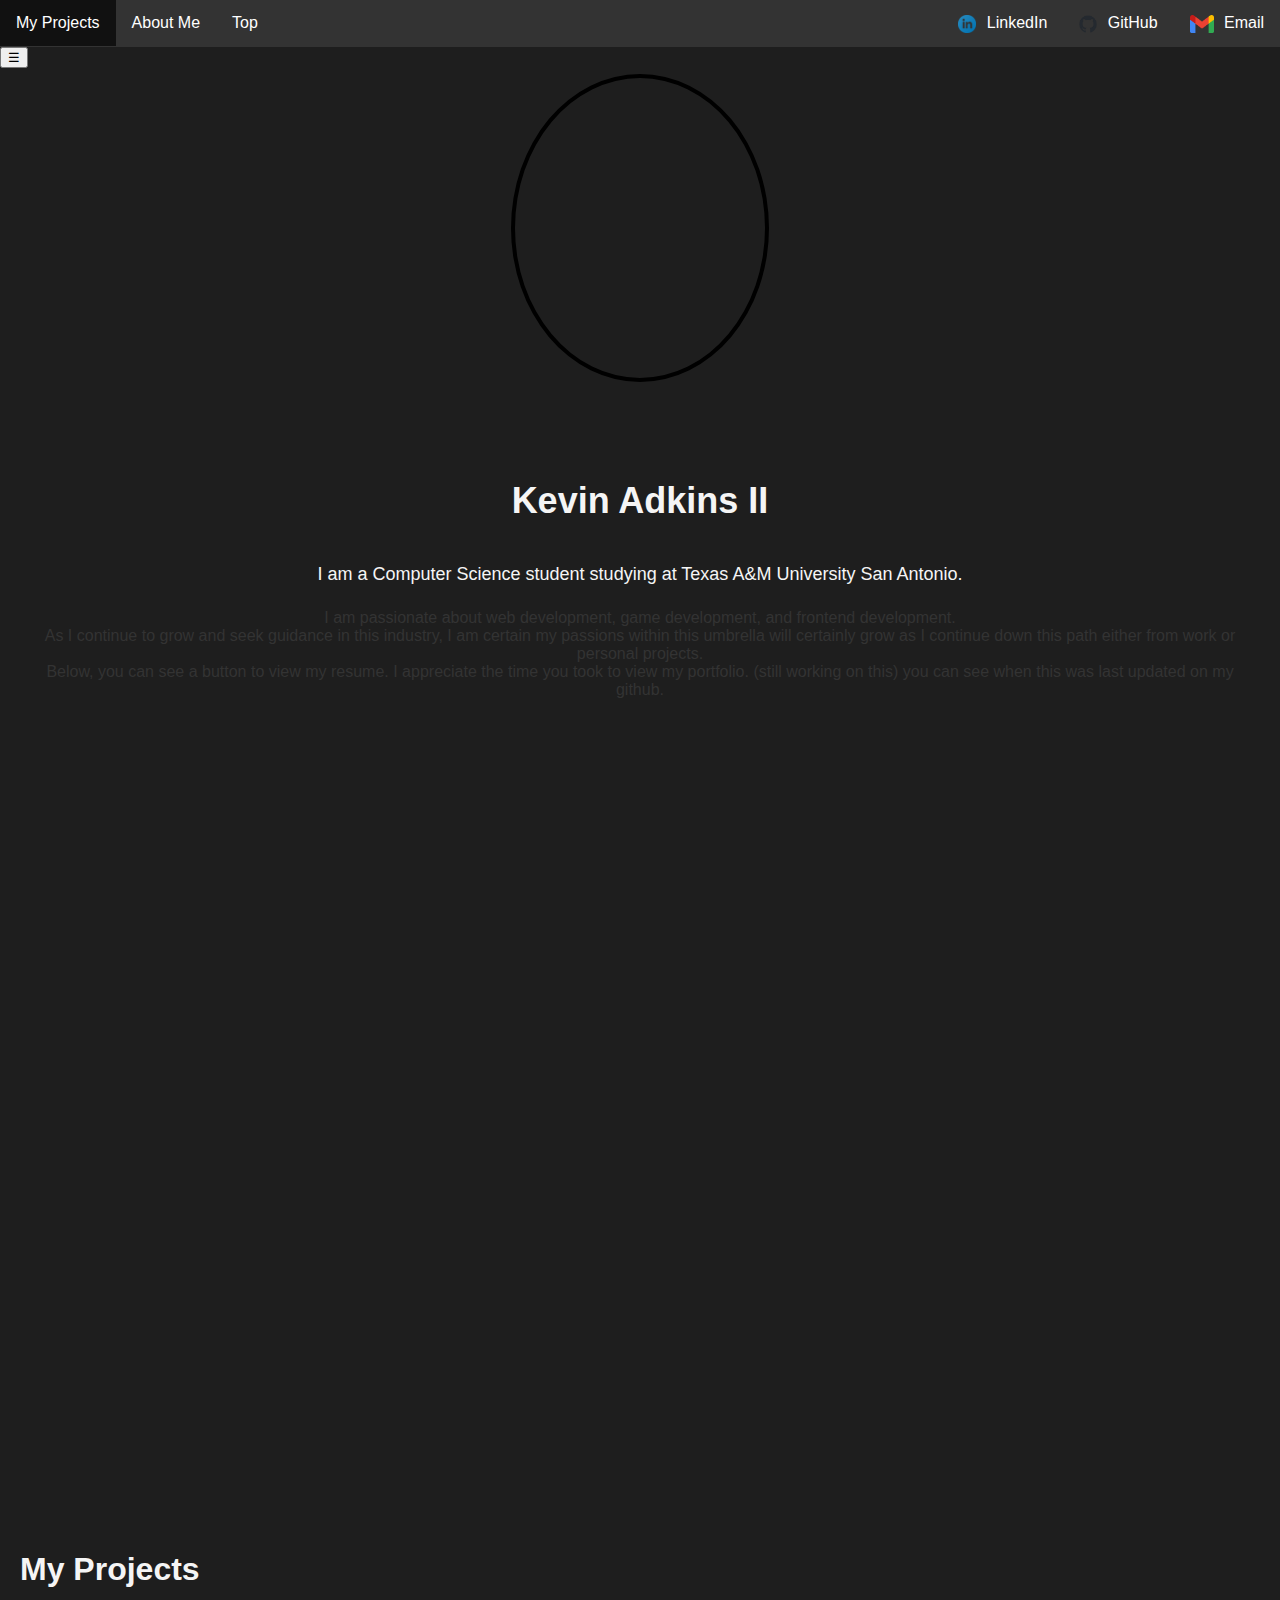
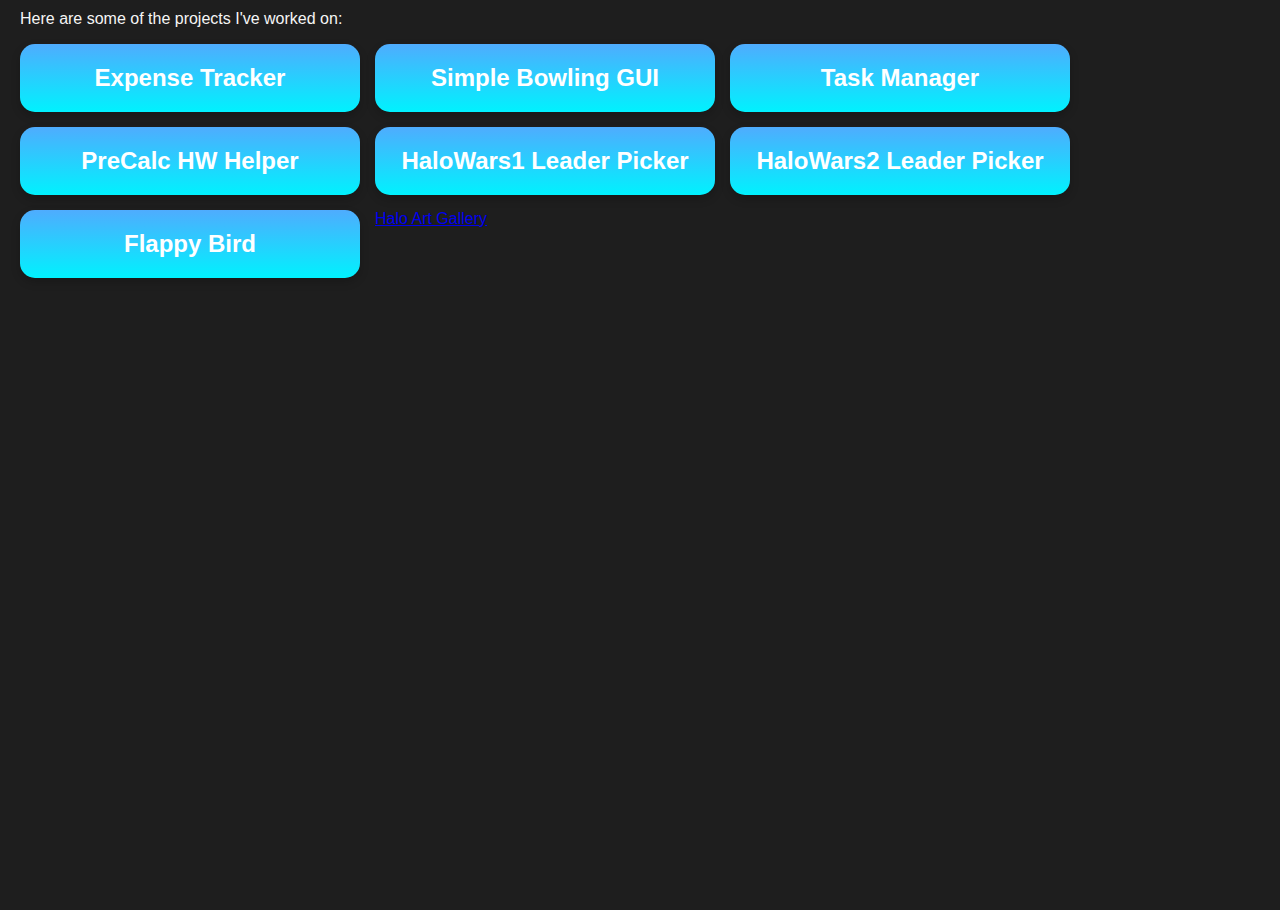
<file: index.html>
<!DOCTYPE html>
<html lang="en">
<head>
  <meta charset="UTF-8" />
  <meta name="viewport" content="width=device-width, initial-scale=1.0" />
  <title>Kevin Adkins II Portfolio</title>
  <link rel="stylesheet" href="style.css" />
</head>

<body class="background">
  <nav class="navbar">
    <div class="navdiv">
      <script>
        window.addEventListener("scroll", function() {
         const nav = document.querySelector(".navbar");
         const scrollY = window.scrollY;
         if (scrollY === 0) {
          nav.style.opacity = "1";
         } else {
          nav.style.opacity = "0.7";
         }
      });
      </script>

      <!-- Page navigation -->
      <ul class="nav-links">
        <li><a href="#projects">My Projects</a></li>
        <li><a href="#about">About Me</a></li>
        <li><a href="#top">Top</a></li>
      <div class="topnav-right" >
  <li class="linkedin"><a href="https://www.linkedin.com/in/kevin-adkins-ii/">
    <img src="images/linkedin.png" alt="LinkedIn" style="height:18px;vertical-align:middle;margin-right:6px;">
    LinkedIn</a></li>

  <li class="github"><a href="https://github.com/KevinAdkins">
    <img src="images/github.png" alt="GitHub" style="height:18px;vertical-align:middle;margin-right:6px;">
    GitHub</a></li>

 <li class="email">
  <a href="mailto:kevin.adkins1903@gmail.com">
    <img src="images/email.png" alt="Email" style="height:18px; vertical-align:middle; margin-right:6px;">
    Email </a></li>
  </div>
  </ul>
  </div>
  <button class="nav-toggle" aria-label="toggle navigation">
  ☰
  </button>
  </nav>

<canvas id="pfp" class="pfp" width="150" height="150"></canvas>
<section id="about" class ="About Me">
  <div class="about-container">
  <h1 class="about-title">Kevin Adkins II</h1>
  <p class="about-description">I am a Computer Science student studying at Texas A&M University San Antonio.
    <div class="about-details">I am passionate about web development, game development, and frontend development.</div>
    <div class="about-details">As I continue to grow and seek guidance in this industry, I am certain my passions within this umbrella will certainly grow as I continue down this path either from work or personal projects.</div>
    <div class="about-details">Below, you can see a button to view my resume. I appreciate the time you took to view my portfolio. (still working on this) you can see when this was last updated on my github.</div>
  </p>
  </div>
</section>

<section id="projects" class ="My Projects">
  <div class="projects-container">
  <h1>My Projects</h1>
  <p>Here are some of the projects I've worked on:</p>
  <div class="project-container">
  <div class="box1"><a href="https://github.com/KevinAdkins/Expense_Tracker">Expense Tracker</a></div>
  <div class="box2"><a href="https://github.com/KevinAdkins/Simple-Bowling-GUI">Simple Bowling GUI</a></div>
  <div class="box3"><a href="https://github.com/KevinAdkins/TaskManager">Task Manager</a></div>
  <div class="box4"><a href="https://github.com/KevinAdkins/PreCalc_HW_Helper">PreCalc HW Helper</a></div>
  <div class="box5"><a href="https://github.com/KevinAdkins/HaloWars1_Leader_Picker">HaloWars1 Leader Picker</a></div>
  <div class="box6"><a href="https://github.com/KevinAdkins/HaloWars2_Leader_Picker">HaloWars2 Leader Picker</a></div>
  <div class="box7"><a href="https://kevinadkins.github.io/Flappy-Bird/">Flappy Bird</a></div>
  <div class="box8"><a href="https://kevinadkins.github.io/Halo_Art_Gallery/">Halo Art Gallery</a></div>
  </div>
  </div>
</section>
</body>
</html>
</file>
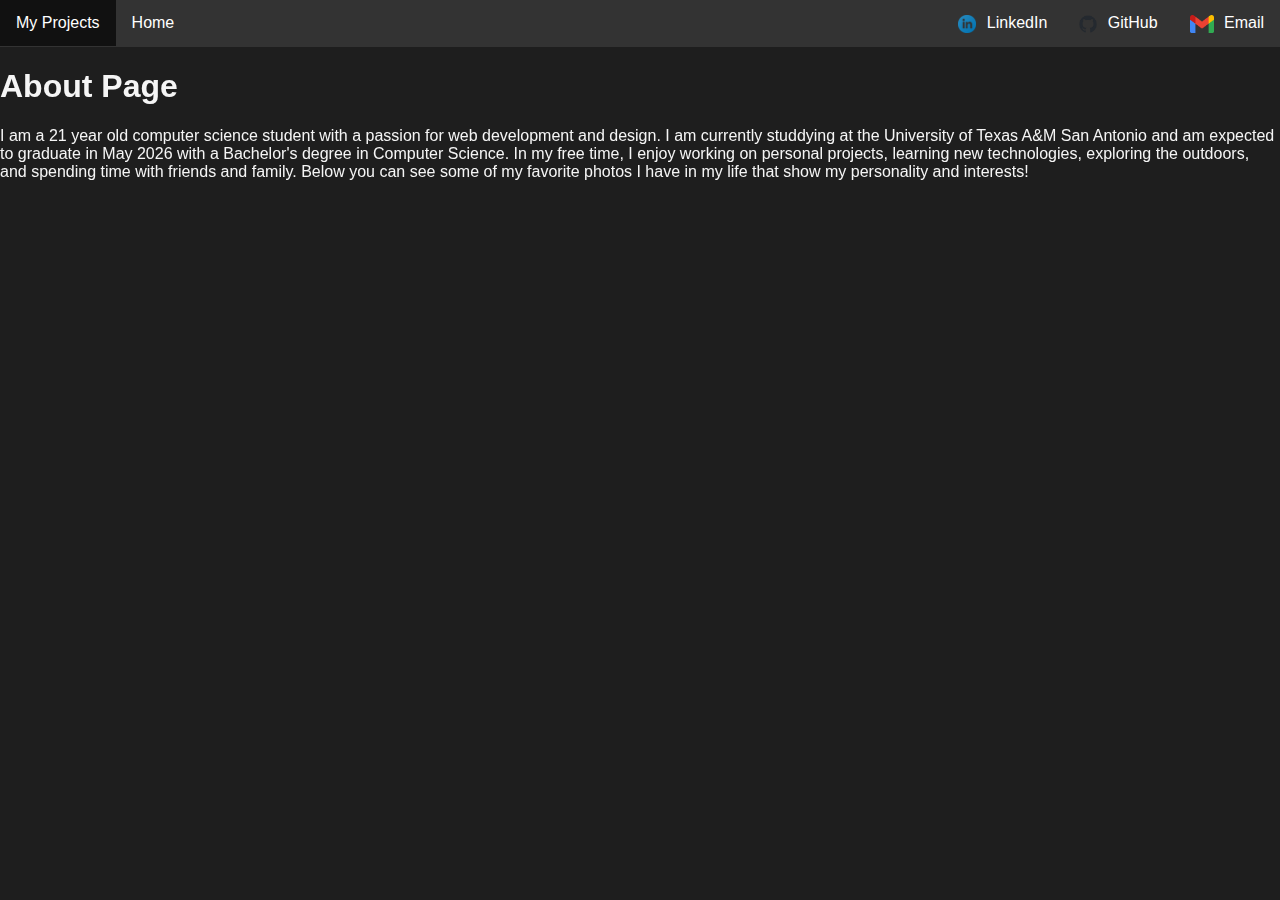
<file: about.html>
<!DOCTYPE html>
<html lang="en">
<head>
  <meta charset="UTF-8" />
  <meta name="viewport" content="width=device-width, initial-scale=1.0" />
  <title>Info - Kevin Adkins II Portfolio</title>
  <link rel="stylesheet" href="style.css" />
</head>

<style>
  p {
  color: #f5f5f5;
  text-decoration: none;
  }
</style>

<body class="background">
  <nav class="navbar">
    <div class="navdiv">
      <!-- Page navigation -->
      <ul class="nav-links">
        <li><a href="project.html">My Projects</a></li>
        <li><a href="index.html">Home</a></li>
      <div class="topnav-right" >
        <li class="linkedin"><a href="https://www.linkedin.com/in/kevin-adkins-ii-4a40a7245/">
    <img src="images/linkedin.png" alt="LinkedIn" style="height:18px;vertical-align:middle;margin-right:6px;">
    LinkedIn</a></li>

  <li class="github"><a href="https://github.com/KevinAdkins">
    <img src="images/github.png" alt="GitHub" style="height:18px;vertical-align:middle;margin-right:6px;">
    GitHub</a></li>

  <li class="email"><a href="mailto:kevin.adkins1903@gmail.com">
    <img src="images/email.png" alt="Email" style="height:18px;vertical-align:middle;margin-right:6px;">
    Email</a></li>
        </div>
      </ul>

  <main>
    <h1>About Page</h1>
    <p>I am a 21 year old computer science student with a passion for web development and design. I am currently 
      studdying at the University of Texas A&M San Antonio and am expected to graduate in May 2026 with a Bachelor's degree in Computer Science.
      In my free time, I enjoy working on personal projects, learning new technologies, exploring the outdoors,
      and spending time with friends and family. Below you can see some of my favorite photos I have in my life
      that show my personality and interests!
    </p>
  </main>
</body>
</html>
</file>
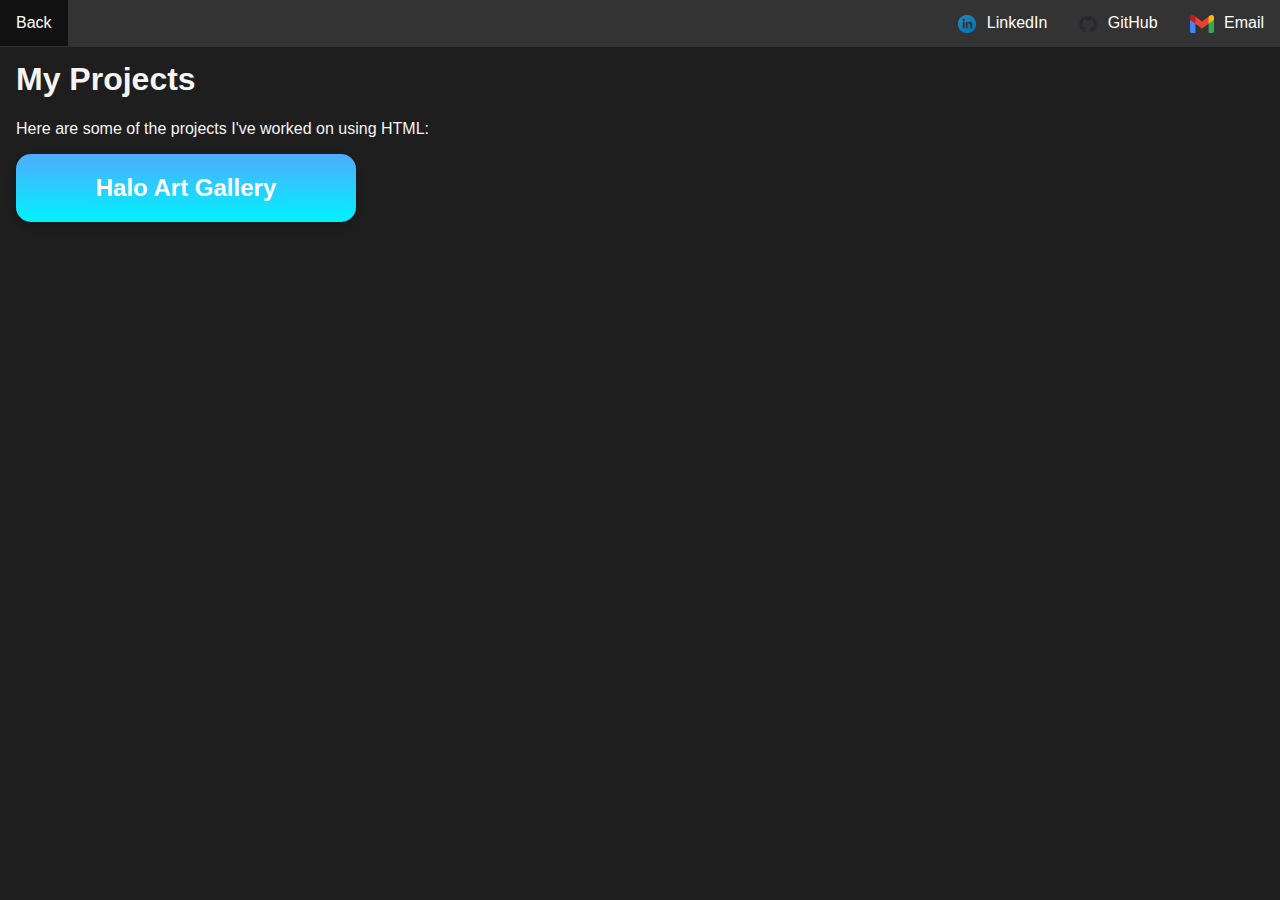
<file: HTML.html>
<!DOCTYPE html>
<html lang="en">
<head>
    <meta charset="UTF-8">
    <meta name="viewport" content="width=device-width, initial-scale=1.0">
    <title>HTML Projects</title>
    <link rel="stylesheet" href="htmlstyle.css">
</head>

<body class="background">
  <nav class="navbar">
    <div class="navdiv">
      <script>
        window.addEventListener("scroll", function() {
         const nav = document.querySelector(".navbar");
         const scrollY = window.scrollY;
         if (scrollY === 0) {
          nav.style.opacity = "1";
         } else {
          nav.style.opacity = "0.7";
         }
      });
      </script>

      <ul class="nav-links">
        <li><a href="index.html">Back</a></li>
      <div class="topnav-right" >
  <li class="linkedin"><a href="https://www.linkedin.com/in/kevin-adkins-ii/">
    <img src="images/linkedin.png" alt="LinkedIn" style="height:18px;vertical-align:middle;margin-right:6px;">
    LinkedIn</a></li>

  <li class="github"><a href="https://github.com/KevinAdkins">
    <img src="images/github.png" alt="GitHub" style="height:18px;vertical-align:middle;margin-right:6px;">
    GitHub</a></li>

 <li class="email">
  <a href="mailto:kevin.adkins1903@gmail.com">
    <img src="images/email.png" alt="Email" style="height:18px; vertical-align:middle; margin-right:6px;">
    Email </a></li>
  </div>
  </ul>
  </div>
<button class="nav-toggle" aria-label="toggle navigation">☰</button>
  </nav>

<section id="projects" class ="My Projects">
  <div class="projects-container">
  <h1>My Projects</h1>
  <p>Here are some of the projects I've worked on using HTML:</p>
  <div class="project-container">
  <div class="box1"><a href="https://kevinadkins.github.io/Halo_Art_Gallery/">Halo Art Gallery</a></div>

  <script>
  document.addEventListener('DOMContentLoaded', () => {
    const toggle = document.querySelector('.nav-toggle');
    const links  = document.querySelector('.nav-links');

    if (toggle && links) {
      toggle.addEventListener('click', () => {
        links.classList.toggle('active');
      });
    }
  });
</script>
</section>
</html>
</file>
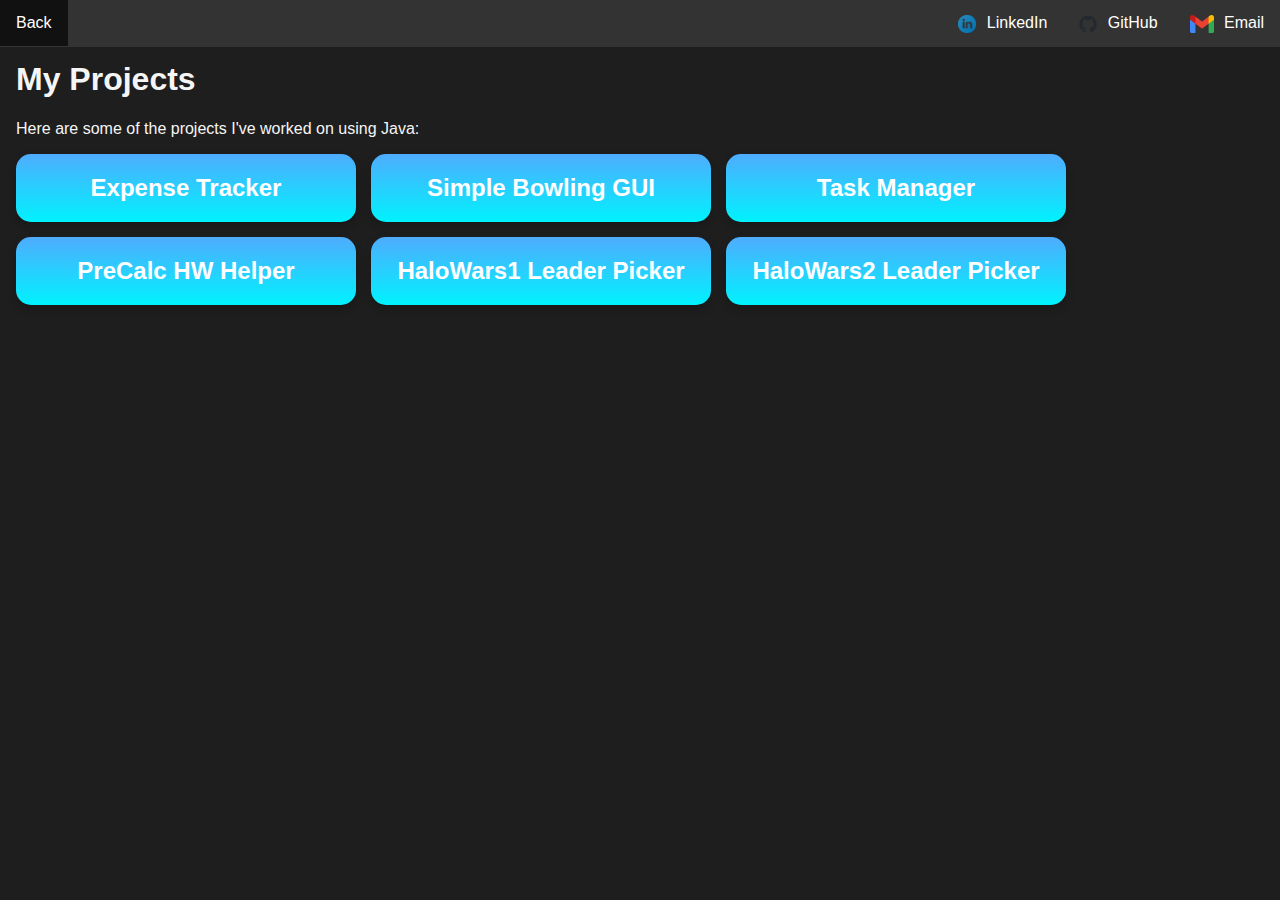
<file: JAVA.html>
<!DOCTYPE html>
<html lang="en">
<head>
    <meta charset="UTF-8">
    <meta name="viewport" content="width=device-width, initial-scale=1.0">
    <title>Java Projects</title>
    <link rel="stylesheet" href="folders.css">
</head>

<body class="background">
  <nav class="navbar">
    <div class="navdiv">
      <script>
        window.addEventListener("scroll", function() {
         const nav = document.querySelector(".navbar");
         const scrollY = window.scrollY;
         if (scrollY === 0) {
          nav.style.opacity = "1";
         } else {
          nav.style.opacity = "0.7";
         }
      });
      </script>

      <ul class="nav-links">
        <li><a href="index.html">Back</a></li>
      <div class="topnav-right" >
  <li class="linkedin"><a href="https://www.linkedin.com/in/kevin-adkins-ii/">
    <img src="images/linkedin.png" alt="LinkedIn" style="height:18px;vertical-align:middle;margin-right:6px;">
    LinkedIn</a></li>

  <li class="github"><a href="https://github.com/KevinAdkins">
    <img src="images/github.png" alt="GitHub" style="height:18px;vertical-align:middle;margin-right:6px;">
    GitHub</a></li>

 <li class="email">
  <a href="mailto:kevin.adkins1903@gmail.com">
    <img src="images/email.png" alt="Email" style="height:18px; vertical-align:middle; margin-right:6px;">
    Email </a></li>
  </div>
  </ul>
  </div>
<button class="nav-toggle" aria-label="toggle navigation">☰</button>
  </nav>

<section id="projects" class ="My Projects">
  <div class="projects-container">
  <h1>My Projects</h1>
  <p>Here are some of the projects I've worked on using Java:</p>
  <div class="project-container">
  <div class="box1"><a href="https://github.com/KevinAdkins/Expense_Tracker">Expense Tracker</a></div>
  <div class="box2"><a href="https://github.com/KevinAdkins/Simple-Bowling-GUI">Simple Bowling GUI</a></div>
  <div class="box3"><a href="https://github.com/KevinAdkins/TaskManager">Task Manager</a></div>
  <div class="box4"><a href="https://github.com/KevinAdkins/PreCalc_HW_Helper">PreCalc HW Helper</a></div>
  <div class="box5"><a href="https://github.com/KevinAdkins/HaloWars1_Leader_Picker">HaloWars1 Leader Picker</a></div>
  <div class="box6"><a href="https://github.com/KevinAdkins/HaloWars2_Leader_Picker">HaloWars2 Leader Picker</a></div>

  <script>
  document.addEventListener('DOMContentLoaded', () => {
    const toggle = document.querySelector('.nav-toggle');
    const links  = document.querySelector('.nav-links');

    if (toggle && links) {
      toggle.addEventListener('click', () => {
        links.classList.toggle('active');
      });
    }
  });
</script>
</section>

</html>
</file>
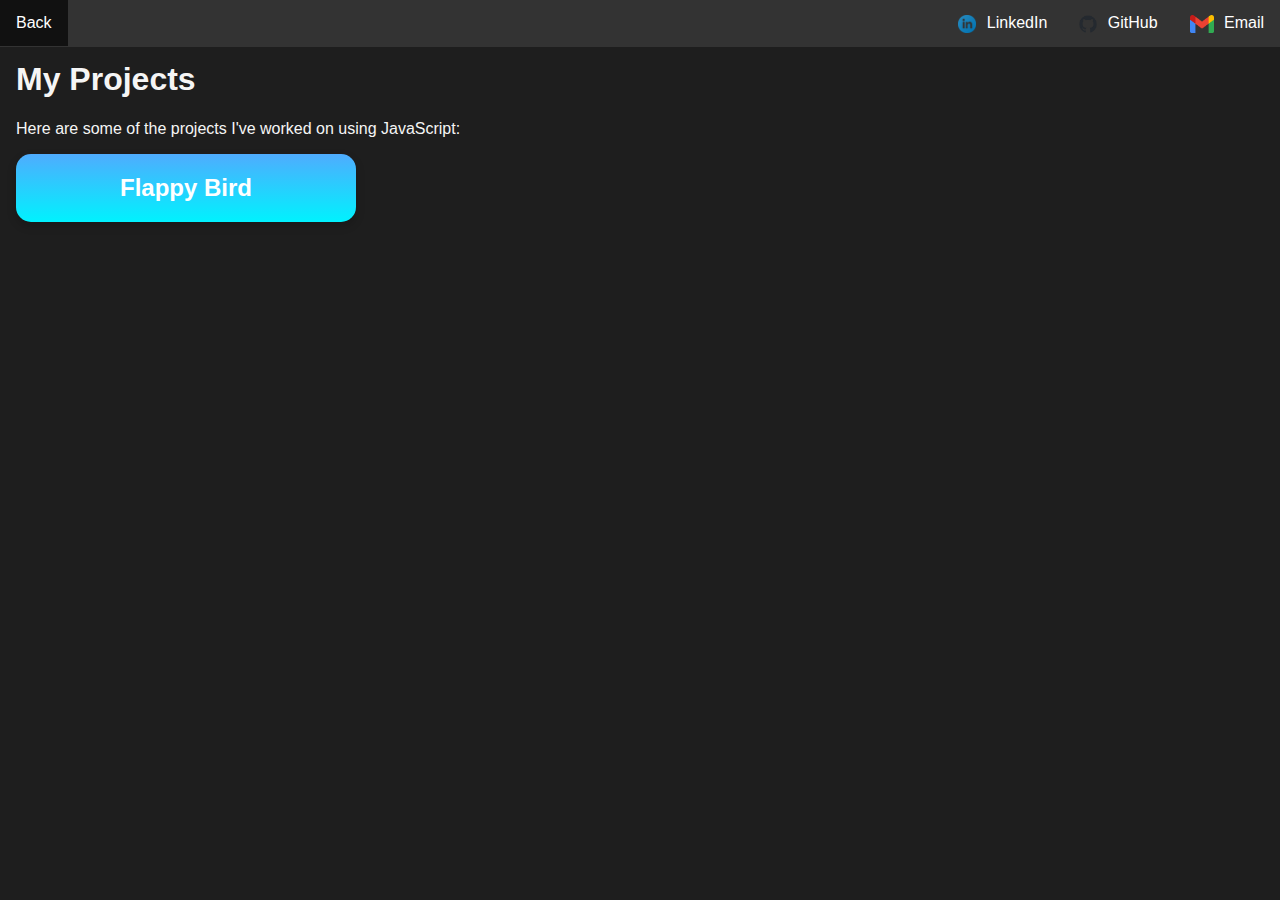
<file: JS.html>
<!DOCTYPE html>
<html lang="en">
<head>
    <meta charset="UTF-8">
    <meta name="viewport" content="width=device-width, initial-scale=1.0">
    <title>JS Projects</title>
    <link rel="stylesheet" href="jsstyle.css">
</head>

<body class="background">
  <nav class="navbar">
    <div class="navdiv">
      <script>
        window.addEventListener("scroll", function() {
         const nav = document.querySelector(".navbar");
         const scrollY = window.scrollY;
         if (scrollY === 0) {
          nav.style.opacity = "1";
         } else {
          nav.style.opacity = "0.7";
         }
      });
      </script>

      <ul class="nav-links">
        <li><a href="index.html">Back</a></li>
      <div class="topnav-right" >
  <li class="linkedin"><a href="https://www.linkedin.com/in/kevin-adkins-ii/">
    <img src="images/linkedin.png" alt="LinkedIn" style="height:18px;vertical-align:middle;margin-right:6px;">
    LinkedIn</a></li>

  <li class="github"><a href="https://github.com/KevinAdkins">
    <img src="images/github.png" alt="GitHub" style="height:18px;vertical-align:middle;margin-right:6px;">
    GitHub</a></li>

 <li class="email">
  <a href="mailto:kevin.adkins1903@gmail.com">
    <img src="images/email.png" alt="Email" style="height:18px; vertical-align:middle; margin-right:6px;">
    Email </a></li>
  </div>
  </ul>
  </div>
<button class="nav-toggle" aria-label="toggle navigation">☰</button>
  </nav>

<section id="projects" class ="My Projects">
  <div class="projects-container">
  <h1>My Projects</h1>
  <p>Here are some of the projects I've worked on using JavaScript:</p>
  <div class="project-container">
  <div class="box1"><a href="https://kevinadkins.github.io/Flappy-Bird/">Flappy Bird</a></div>

  <script>
  document.addEventListener('DOMContentLoaded', () => {
    const toggle = document.querySelector('.nav-toggle');
    const links  = document.querySelector('.nav-links');

    if (toggle && links) {
      toggle.addEventListener('click', () => {
        links.classList.toggle('active');
      });
    }
  });
</script>
</section>
</html>
</file>
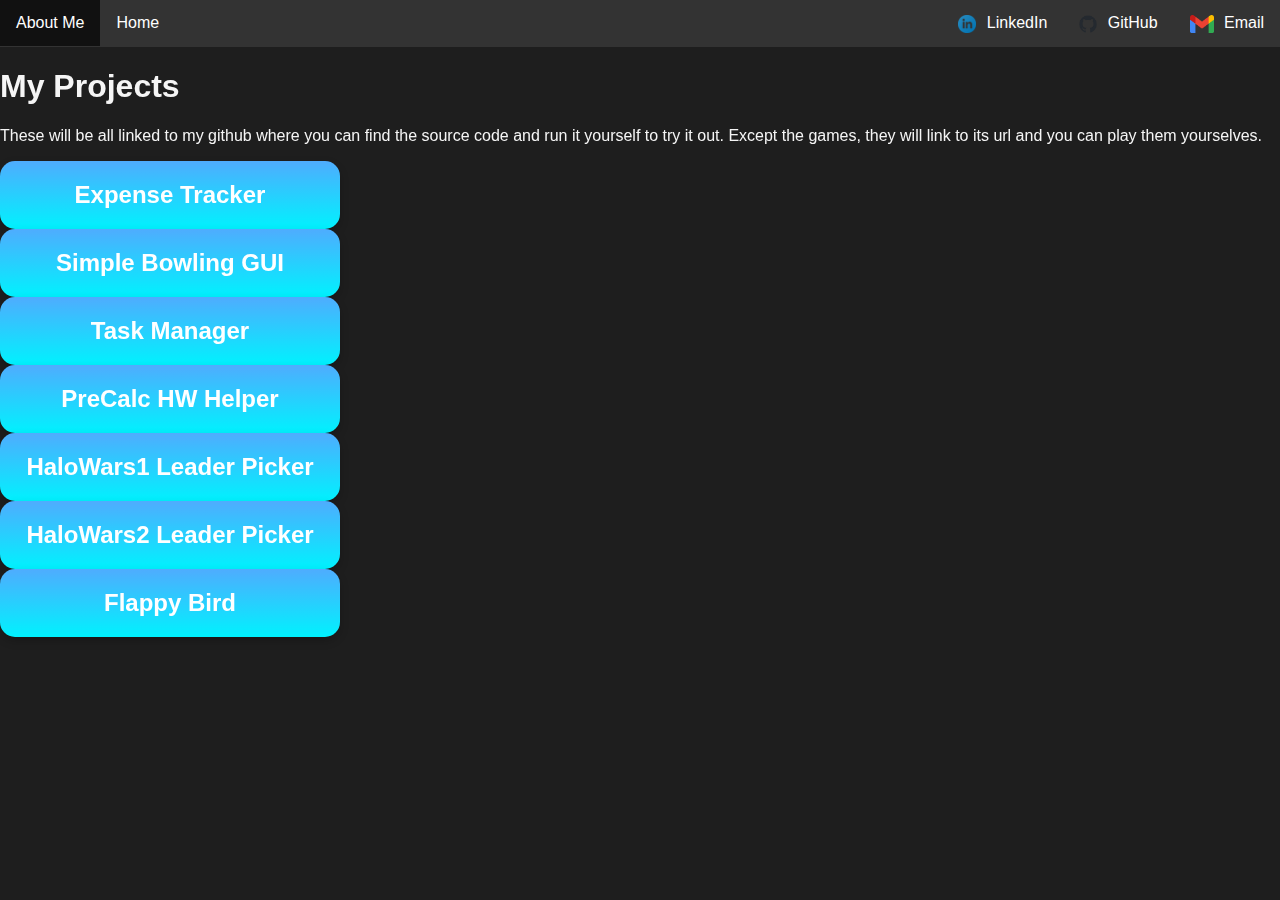
<file: project.html>
<!DOCTYPE html>
<html lang="en">
<head>
  <meta charset="UTF-8" />
  <meta name="viewport" content="width=device-width, initial-scale=1.0" />
  <title>Projects - Kevin Adkins II Portfolio</title>
  <link rel="stylesheet" href="style.css" />
</head>

<style>
  p {
  color: #f5f5f5;
  text-decoration: none;
  }
</style>

<body class="background">
  <nav class="navbar">
    <div class="navdiv">
      <!-- Page navigation -->
      <ul class="nav-links">
        <li><a href="about.html">About Me</a></li>
        <li><a href="index.html">Home</a></li>
      <div class="topnav-right" >
         <li class="linkedin"><a href="https://www.linkedin.com/in/kevin-adkins-ii-4a40a7245/">
    <img src="images/linkedin.png" alt="LinkedIn" style="height:18px;vertical-align:middle;margin-right:6px;">
    LinkedIn</a></li>

  <li class="github"><a href="https://github.com/KevinAdkins">
    <img src="images/github.png" alt="GitHub" style="height:18px;vertical-align:middle;margin-right:6px;">
    GitHub</a></li>

  <li class="email"><a href="mailto:kevin.adkins1903@gmail.com">
    <img src="images/email.png" alt="Email" style="height:18px;vertical-align:middle;margin-right:6px;">
    Email</a></li>
        </div>
      </ul>

  <main>
    <h1>My Projects</h1>
    <p>These will be all linked to my github where you can find the source code and run it yourself to try it out. Except the games, they will link to its url and you can play them yourselves.</p>
  </main>

<div class="container">
  <div class="box1"><a href="https://github.com/KevinAdkins/Expense_Tracker">Expense Tracker</a></div>
  <div class="box2"><a href="https://github.com/KevinAdkins/Simple-Bowling-GUI">Simple Bowling GUI</a></div>
  <div class="box3"><a href="https://github.com/KevinAdkins/TaskManager">Task Manager</a></div>
  <div class="box4"><a href="https://github.com/KevinAdkins/PreCalc_HW_Helper">PreCalc HW Helper</a></div>
  <div class="box5"><a href="https://github.com/KevinAdkins/HaloWars1_Leader_Picker">HaloWars1 Leader Picker</a></div>
  <div class="box6"><a href="https://github.com/KevinAdkins/HaloWars2_Leader_Picker">HaloWars2 Leader Picker</a></div>
  <div class="box7"><a href="https://kevinadkins.github.io/Flappy-Bird/">Flappy Bird</a></div>
  </div>
</body>
</html>
</file>
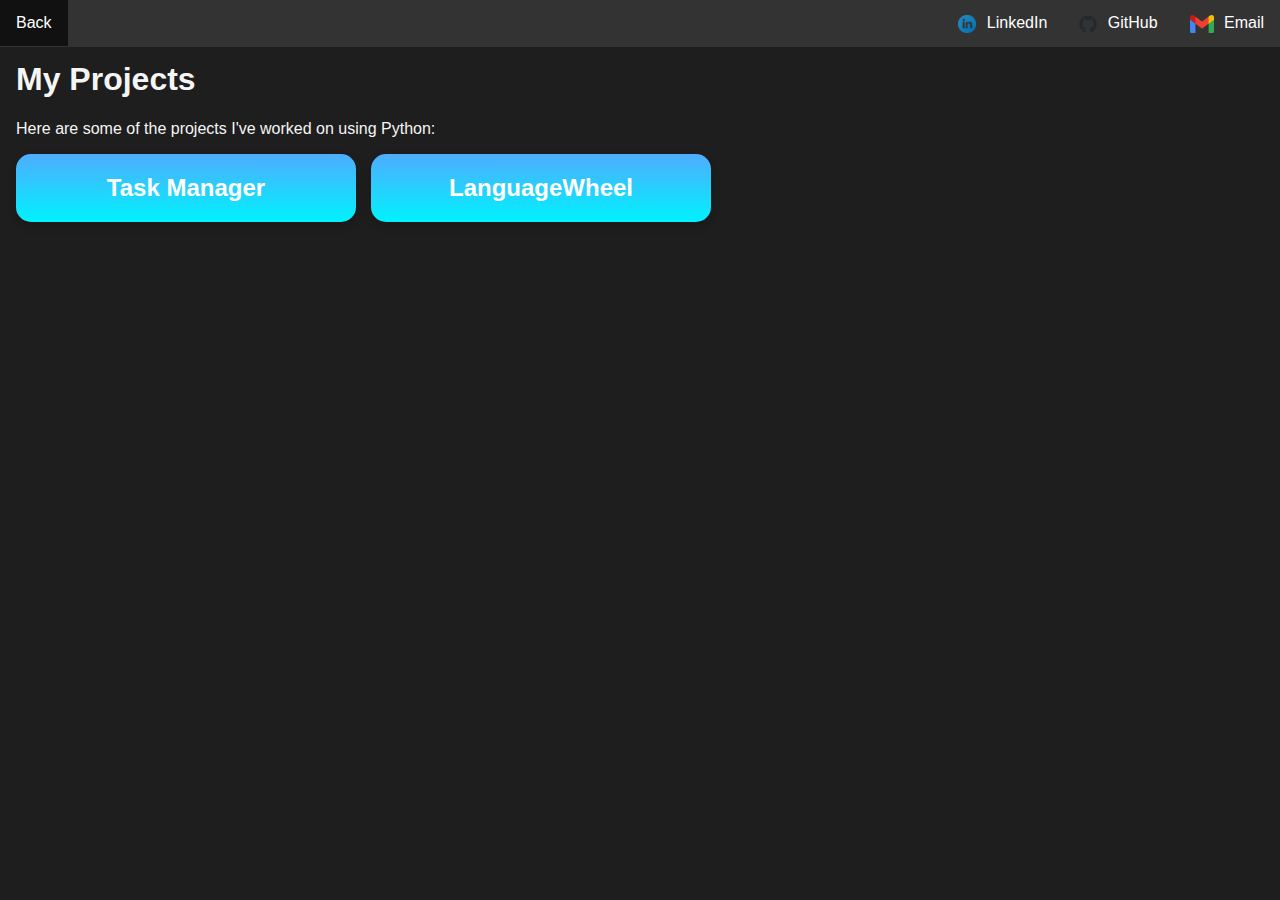
<file: PYTHON.HTML>
<!DOCTYPE html>
<html lang="en">
<head>
    <meta charset="UTF-8">
    <meta name="viewport" content="width=device-width, initial-scale=1.0">
    <title>Python Projects</title>
    <link rel="stylesheet" href="folders.css">
</head>

<body class="background">
  <nav class="navbar">
    <div class="navdiv">
      <script>
        window.addEventListener("scroll", function() {
         const nav = document.querySelector(".navbar");
         const scrollY = window.scrollY;
         if (scrollY === 0) {
          nav.style.opacity = "1";
         } else {
          nav.style.opacity = "0.7";
         }
      });
      </script>

      <ul class="nav-links">
        <li><a href="index.html">Back</a></li>
      <div class="topnav-right" >
  <li class="linkedin"><a href="https://www.linkedin.com/in/kevin-adkins-ii/">
    <img src="images/linkedin.png" alt="LinkedIn" style="height:18px;vertical-align:middle;margin-right:6px;">
    LinkedIn</a></li>

  <li class="github"><a href="https://github.com/KevinAdkins">
    <img src="images/github.png" alt="GitHub" style="height:18px;vertical-align:middle;margin-right:6px;">
    GitHub</a></li>

 <li class="email">
  <a href="mailto:kevin.adkins1903@gmail.com">
    <img src="images/email.png" alt="Email" style="height:18px; vertical-align:middle; margin-right:6px;">
    Email </a></li>
  </div>
  </ul>
  </div>
<button class="nav-toggle" aria-label="toggle navigation">☰</button>
  </nav>

<section id="projects" class ="My Projects">
  <div class="projects-container">
  <h1>My Projects</h1>
  <p>Here are some of the projects I've worked on using Python:</p>
     <div class="project-container">
      <div class="box1"><a href="https://github.com/KevinAdkins/PythonTaskM">Task Manager</a></div>
      <div class = "box2"><a href="https://github.com/KevinAdkins/LanguageWheel">LanguageWheel</a></div>

  <script>
  document.addEventListener('DOMContentLoaded', () => {
    const toggle = document.querySelector('.nav-toggle');
    const links  = document.querySelector('.nav-links');

    if (toggle && links) {
      toggle.addEventListener('click', () => {
        links.classList.toggle('active');
      });
    }
  });
</script>
</section>

</html>
</file>
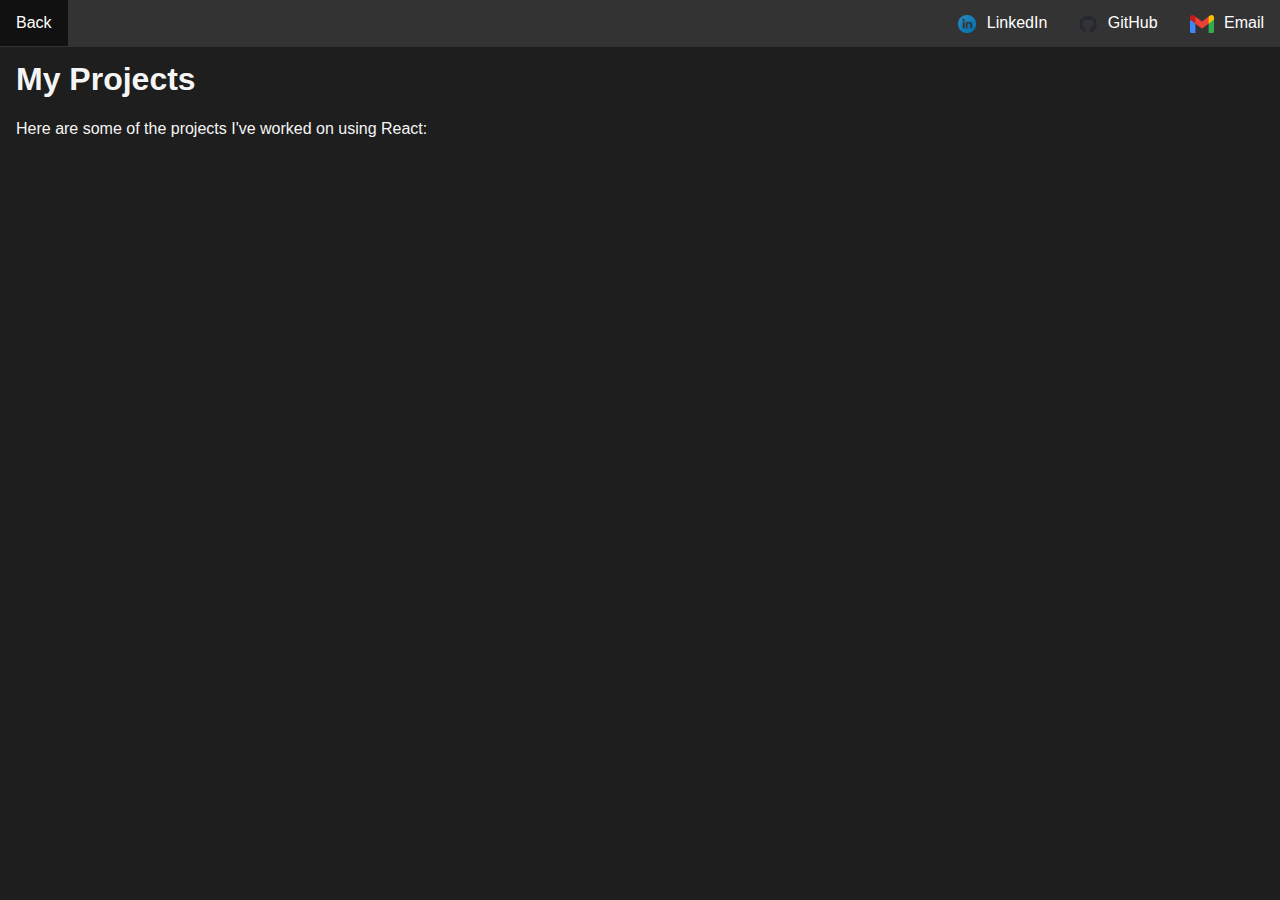
<file: REACT.html>
<!DOCTYPE html>
<html lang="en">
<head>
    <meta charset="UTF-8">
    <meta name="viewport" content="width=device-width, initial-scale=1.0">
    <title>React Projects</title>
    <link rel="stylesheet" href="folders.css">
</head>

<body class="background">
  <nav class="navbar">
    <div class="navdiv">
      <script>
        window.addEventListener("scroll", function() {
         const nav = document.querySelector(".navbar");
         const scrollY = window.scrollY;
         if (scrollY === 0) {
          nav.style.opacity = "1";
         } else {
          nav.style.opacity = "0.7";
         }
      });
      </script>

      <ul class="nav-links">
        <li><a href="index.html">Back</a></li>
      <div class="topnav-right" >
  <li class="linkedin"><a href="https://www.linkedin.com/in/kevin-adkins-ii/">
    <img src="images/linkedin.png" alt="LinkedIn" style="height:18px;vertical-align:middle;margin-right:6px;">
    LinkedIn</a></li>

  <li class="github"><a href="https://github.com/KevinAdkins">
    <img src="images/github.png" alt="GitHub" style="height:18px;vertical-align:middle;margin-right:6px;">
    GitHub</a></li>

 <li class="email">
  <a href="mailto:kevin.adkins1903@gmail.com">
    <img src="images/email.png" alt="Email" style="height:18px; vertical-align:middle; margin-right:6px;">
    Email </a></li>
  </div>
  </ul>
  </div>
<button class="nav-toggle" aria-label="toggle navigation">☰</button>
  </nav>

<section id="projects" class ="My Projects">
  <div class="projects-container">
  <h1>My Projects</h1>
  <p>Here are some of the projects I've worked on using React:</p>
     <div class="project-container">
  <script>
  document.addEventListener('DOMContentLoaded', () => {
    const toggle = document.querySelector('.nav-toggle');
    const links  = document.querySelector('.nav-links');

    if (toggle && links) {
      toggle.addEventListener('click', () => {
        links.classList.toggle('active');
      });
    }
  });
</script>
</section>

</html>
</file>
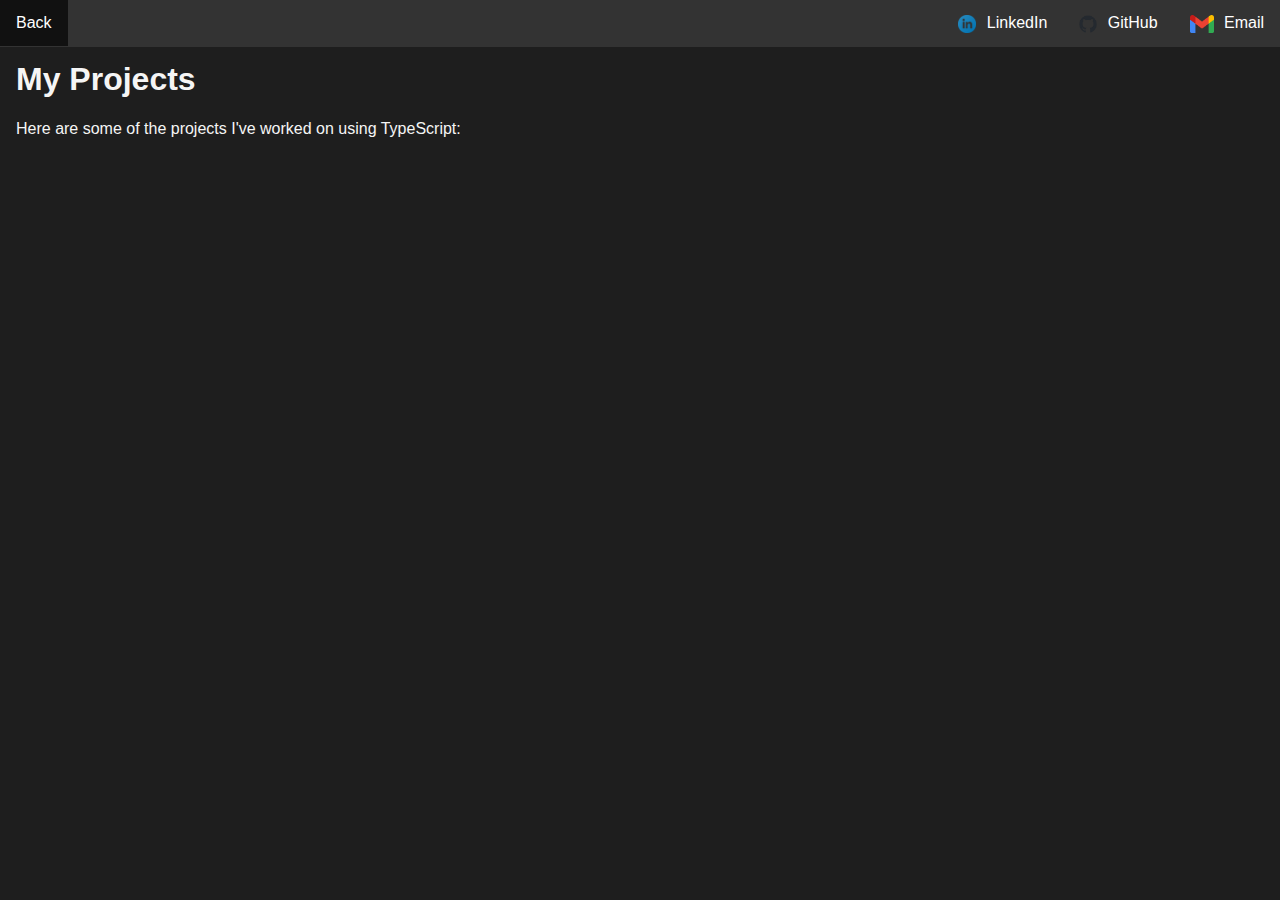
<file: TS.html>
<!DOCTYPE html>
<html lang="en">
<head>
    <meta charset="UTF-8">
    <meta name="viewport" content="width=device-width, initial-scale=1.0">
    <title>TypeScript Projects</title>
    <link rel="stylesheet" href="folders.css">
</head>

<body class="background">
  <nav class="navbar">
    <div class="navdiv">
      <script>
        window.addEventListener("scroll", function() {
         const nav = document.querySelector(".navbar");
         const scrollY = window.scrollY;
         if (scrollY === 0) {
          nav.style.opacity = "1";
         } else {
          nav.style.opacity = "0.7";
         }
      });
      </script>

      <ul class="nav-links">
        <li><a href="index.html">Back</a></li>
      <div class="topnav-right" >
  <li class="linkedin"><a href="https://www.linkedin.com/in/kevin-adkins-ii/">
    <img src="images/linkedin.png" alt="LinkedIn" style="height:18px;vertical-align:middle;margin-right:6px;">
    LinkedIn</a></li>

  <li class="github"><a href="https://github.com/KevinAdkins">
    <img src="images/github.png" alt="GitHub" style="height:18px;vertical-align:middle;margin-right:6px;">
    GitHub</a></li>

 <li class="email">
  <a href="mailto:kevin.adkins1903@gmail.com">
    <img src="images/email.png" alt="Email" style="height:18px; vertical-align:middle; margin-right:6px;">
    Email </a></li>
  </div>
  </ul>
  </div>
<button class="nav-toggle" aria-label="toggle navigation">☰</button>
  </nav>

<section id="projects" class ="My Projects">
  <div class="projects-container">
  <h1>My Projects</h1>
  <p>Here are some of the projects I've worked on using TypeScript:</p>
     <div class="project-container">
  <script>
  document.addEventListener('DOMContentLoaded', () => {
    const toggle = document.querySelector('.nav-toggle');
    const links  = document.querySelector('.nav-links');

    if (toggle && links) {
      toggle.addEventListener('click', () => {
        links.classList.toggle('active');
      });
    }
  });
</script>
</section>
</html>
</file>
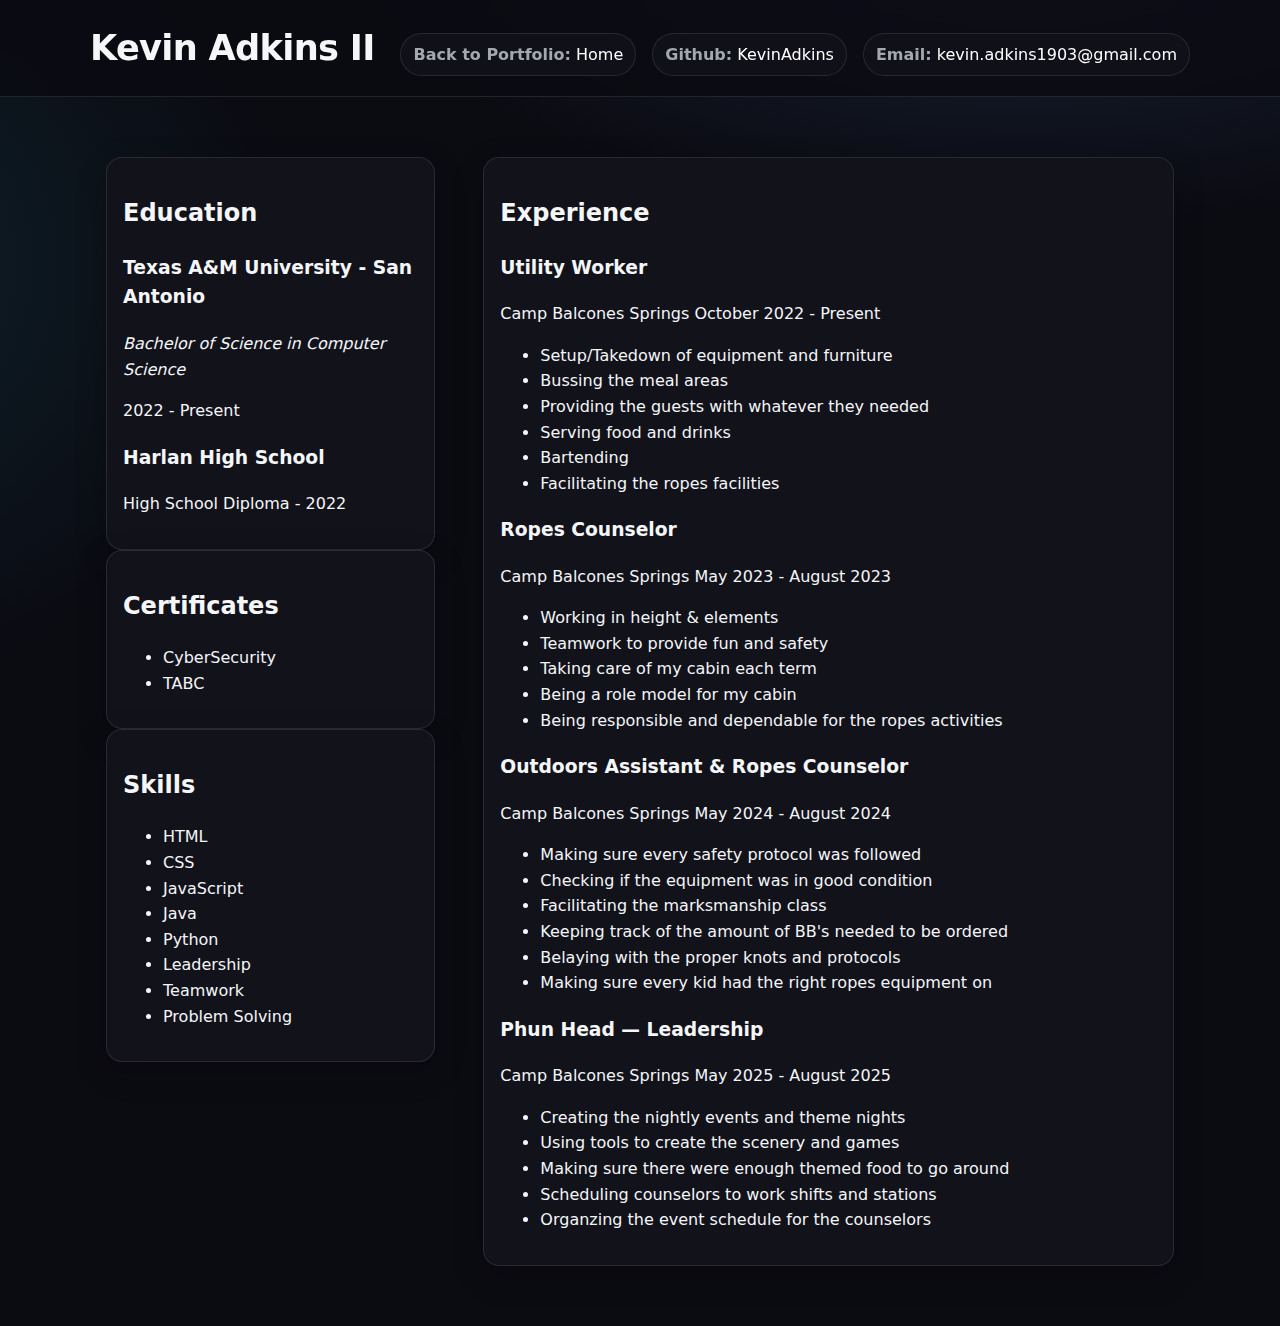
<file: RESUME/cv.html>
<!DOCTYPE html>
<html lang="en">
<head>
    <meta charset="UTF-8">
    <meta name="viewport" content="width=device-width, initial-scale=1.0">
    <title>CV Resume</title>
    <link rel="stylesheet" href="styles.css">
</head>
<body>
    <header class="site-header">
    <div class="container">
      <div class="identity">
        <h1 class="name">Kevin Adkins II</h1>
        <ul class="contact">
          <li><strong>Back to Portfolio:</strong> <a href="../index.html" class="portfolio-link">Home</a></li>
          <li><strong>Github:</strong><a href="https://github.com/KevinAdkins" class="github-link"> KevinAdkins</a></li>
          <li><strong>Email:</strong> <a href="mailto:kevin.adkins1903@gmail.com" class="email-link">kevin.adkins1903@gmail.com</a></li>
        </ul>
      </div>
    </div>
  </header>
  
    <main id="main" class="container resume">
    <section class="sidebar">
      <section aria-labelledby="education-title" class="card">
        <h2 id="education-title">Education</h2>
        <div class="edu-item">
          <h3>Texas A&M University - San Antonio</h3>
          <p><em>Bachelor of Science in Computer Science</em></p>
          <p class="meta">2022 - Present</p>
        </div>
        <div class="edu-item">
          <h3>Harlan High School</h3>
          <p class="meta">High School Diploma - 2022</p>
        </div>
      </section>
      <section aria-labelledby="certs-title" class="card">
        <h2 id="certs-title">Certificates</h2>
        <ul>
          <li>CyberSecurity</li>
          <li>TABC</li>
        </ul>
      </section>
            <section aria-labelledby="skills-title" class="card">
        <h2 id="skills-title">Skills</h2>
        <ul class="pill-list">
          <li>HTML</li>
          <li>CSS</li>
          <li>JavaScript</li>
          <li>Java</li>
          <li>Python</li>
          <li>Leadership</li>
          <li>Teamwork</li>
          <li>Problem Solving</li>
        </ul>
      </section>
    </section>
      <section class="maincol">
      <section aria-labelledby="exp-title" class="card">
        <h2 id="exp-title">Experience</h2>

      <article class="role">
        <header class="role-head">
           <h3 class="role-title">Utility Worker</h3>
          <div class="role-meta">
            <span class="org">Camp Balcones Springs</span>
            <span class="dates">October 2022 - Present</span>
          </div>
        </header>
        <ul class="bullets">
           <li>Setup/Takedown of equipment and furniture</li>
           <li>Bussing the meal areas</li>
          <li>Providing the guests with whatever they needed</li>
          <li>Serving food and drinks</li>
          <li>Bartending</li>
          <li>Facilitating the ropes facilities</li>
        </ul>
      </article>

      <article class="role">
        <header class="role-head">
          <h3 class="role-title">Ropes Counselor</h3>
          <div class="role-meta">
            <span class="org">Camp Balcones Springs</span>
            <span class="dates">May 2023 - August 2023</span>
          </div>
        </header>
        <ul class="bullets">
          <li>Working in height &amp; elements</li>
          <li>Teamwork to provide fun and safety</li>
          <li>Taking care of my cabin each term</li>
          <li>Being a role model for my cabin</li>
          <li>Being responsible and dependable for the ropes activities</li>
        </ul>
      </article>

      <article class="role">
        <header class="role-head">
          <h3 class="role-title">Outdoors Assistant &amp; Ropes Counselor</h3>
          <div class="role-meta">
            <span class="org">Camp Balcones Springs</span>
            <span class="dates">May 2024 - August 2024</span>
           </div>
        </header>
        <ul class="bullets">
          <li>Making sure every safety protocol was followed</li>
          <li>Checking if the equipment was in good condition</li>
          <li>Facilitating the marksmanship class</li>
          <li>Keeping track of the amount of BB's needed to be ordered</li>
          <li>Belaying with the proper knots and protocols</li>
          <li>Making sure every kid had the right ropes equipment on</li>
        </ul>
      </article>

      <article class="role">
        <header class="role-head">
          <h3 class="role-title">Phun Head — Leadership</h3>
          <div class="role-meta">
            <span class="org">Camp Balcones Springs</span>
            <span class="dates">May 2025 - August 2025</span>
          </div>
        </header>
        <ul class="bullets">
          <li>Creating the nightly events and theme nights</li>
          <li>Using tools to create the scenery and games</li>
          <li>Making sure there were enough themed food to go around</li>
          <li>Scheduling counselors to work shifts and stations</li>
          <li>Organzing the event schedule for the counselors</li>
        </ul>
      </article>
    </section>
  </section>
</body>
</html>
</file>
<file: style.css>
/*Page Navigation*/
:root {
  --nav-height: 50px;
}

ul.nav-links {
  list-style-type: none;
  margin: 0;
  padding: 0;
  overflow: hidden;
  background-color: #333333;
}

html{
  scroll-behavior: smooth;
}

.canvas{
  border: 4px solid black;
  display: inline-block;
  margin-left: auto;
  margin-right: auto;
  width: 400px;
  height: 300px;
}

.pfp{
  border-radius: 50%;
  background-image: url('C:/Users/Blamb/Pictures/Camera Roll/oval.png');
  background-size: cover;
  background-position: center;
  border: 4px solid black;
  width: 250px;
  height: 300px;
  display: block;
  margin: 24px auto 8px;
}

ul.nav-links li {
  float: left;
}

ul.nav-links li a {
  display: block;
  color: white;
  text-align: center;
  padding: 14px 16px;
  text-decoration: none;
}

ul.nav-links li a:hover {
  background-color: #111111;
}

.topnav-right {
  float: right;
}

.navbar{
  position: fixed;
  top: 0;
  left: 0;
  right: 0;
  z-index: 1000;
  transition: opacity 0.3s ease;
}

.navbar:hover {
  opacity: 1;
}

/*General Styles*/
body {
  font-family: Arial, sans-serif;
  margin: 0;
  padding: 0;
  background-color: #1e1e1e;
  color: #333;
  padding-top: var(--nav-height);
}

section{
  padding: 80px 20px;
  min-height: 100vh;
}

 p {
  color: #f5f5f5;
  text-decoration: none;
  }

h1 {
  color: #f5f5f5;
}

.project-container {
  display:flex;
  flex-wrap: wrap;
  gap: 15px;
}

.box1 a, .box2 a, .box3 a, .box4 a, .box5 a, .box6 a, .box7 a{
  display: inline-block;
  background: linear-gradient(to bottom, #4facfe, #00f2fe);
  border-radius: 15px; /* rounded corners */
  padding: 20px; /* spacing inside */
  width: 300px; /* adjust size */
  text-align: center; /* center text */
  text-decoration: none; /* remove underline */
  color: white; /* text color */
  font-size: 24px; /* control font size */
  font-weight: bold; /* bold text */
  box-shadow: 0 4px 10px rgba(0, 0, 0, 0.2); /* soft shadow */
}

.box1 a:hover, .box2 a:hover, .box3 a:hover, 
.box4 a:hover, .box5 a:hover, .box6 a:hover , .box7 a:hover {
  color: #f0f0f0; 
}

.about-container {
  text-align: center;
  padding-top: 30px;
  padding: 10px;
  display: flex;
  flex-direction: column;
  align-items: center;
  margin-top: 0px;
}

h1.about-title {
  font-size: 36px;
  margin-top: 0px;
}
p.about-description {
  font-size: 18px;
  display: block;
  margin-bottom: 24px;
}
</file>
<file: htmlstyle.css>
.box1 a, .box2 a, .box3 a, .box4 a, .box5 a, .box6 a, .box7 a, .box8 a, .box9 a {
  display: inline-block;
  background: linear-gradient(to bottom, #4facfe, #00f2fe);
  border-radius: 15px; /* rounded corners */
  padding: 20px; /* spacing inside */
  width: 300px; /* adjust size */
  text-align: center; /* center text */
  text-decoration: none; /* remove underline */
  color: white; /* text color */
  font-size: 24px; /* control font size */
  font-weight: bold; /* bold text */
  box-shadow: 0 4px 10px rgba(0, 0, 0, 0.2); /* soft shadow */
}

.box1 a:hover, .box2 a:hover, .box3 a:hover, 
.box4 a:hover, .box5 a:hover, .box6 a:hover , .box7 a:hover, .box8 a:hover, .box9 a:hover {
  color: #f0f0f0; 
}

.project-container {
  display:flex;
  flex-wrap: wrap;
  gap: 15px;
}

section{
  padding: 80px 20px;
  min-height: 100vh;
}

 p {
  color: #f5f5f5;
  text-decoration: none;
  }

h1 {
  color: #f5f5f5;
}

body {
  font-family: Arial, sans-serif;
  margin: 0;
  padding: 0;
  background-color: #1e1e1e;
  color: #333;
}

:root {
  --nav-height: 50px;
}

ul.nav-links {
  list-style-type: none;
  margin: 0;
  padding: 0;
  overflow: hidden;
  background-color: #333333;
}

html{
  scroll-behavior: smooth;
}

ul.nav-links li {
  float: left;
}

ul.nav-links li a {
  display: block;
  color: white;
  text-align: center;
  padding: 14px 16px;
  text-decoration: none;
}

ul.nav-links li a:hover {
  background-color: #111111;
}

.topnav-right {
  float: right;
}

.navbar{
  position: fixed;
  top: 0;
  left: 0;
  right: 0;
  z-index: 1000;
  transition: opacity 0.3s ease;
}

.navbar:hover {
  opacity: 1;
}

.nav-toggle { 
  display: none;
  background: none;
  border: none;
  color: #fff;
  font-size: 28px;
  cursor: pointer;
}

/* mobile */
@media (max-width: 768px) {
  .navbar {
    display: flex;
    flex-direction: column;
    align-items: stretch;
    padding: 8px 12px;
  }

  ul.nav-links {
    display: none;
    flex-direction: column;
    width: 100%;
    background-color: #333333;
  }
  ul.nav-links.active { display: flex; }

  ul.nav-links li { 
    float: none; 
    width: 100%;
    text-align: center;
  }

  .topnav-right {
    float: none;
    display: flex;
    flex-direction: column;
    width: 100%;
    align-items: center;
  }

  .nav-toggle { 
    display: block;
    align-self: flex-end;
    margin: 6px 0;
  }
}

section {
  min-height: auto;
  padding: 40px 16px;
}

@media (max-width: 768px) {
  section { padding: 24px 12px; }
  .pfp { width: 150px; height: 150px; }
}
</file>
<file: folders.css>
.box1 a, .box2 a, .box3 a, .box4 a, .box5 a, .box6 a, .box7 a, .box8 a, .box9 a {
  display: inline-block;
  background: linear-gradient(to bottom, #4facfe, #00f2fe);
  border-radius: 15px; /* rounded corners */
  padding: 20px; /* spacing inside */
  width: 300px; /* adjust size */
  text-align: center; /* center text */
  text-decoration: none; /* remove underline */
  color: white; /* text color */
  font-size: 24px; /* control font size */
  font-weight: bold; /* bold text */
  box-shadow: 0 4px 10px rgba(0, 0, 0, 0.2); /* soft shadow */
}

.box1 a:hover, .box2 a:hover, .box3 a:hover, 
.box4 a:hover, .box5 a:hover, .box6 a:hover , .box7 a:hover, .box8 a:hover, .box9 a:hover {
  color: #f0f0f0; 
}

.project-container {
  display:flex;
  flex-wrap: wrap;
  gap: 15px;
}

section{
  padding: 80px 20px;
  min-height: 100vh;
}

 p {
  color: #f5f5f5;
  text-decoration: none;
  }

h1 {
  color: #f5f5f5;
}

body {
  font-family: Arial, sans-serif;
  margin: 0;
  padding: 0;
  background-color: #1e1e1e;
  color: #333;
}

:root {
  --nav-height: 50px;
}

ul.nav-links {
  list-style-type: none;
  margin: 0;
  padding: 0;
  overflow: hidden;
  background-color: #333333;
}

html{
  scroll-behavior: smooth;
}

ul.nav-links li {
  float: left;
}

ul.nav-links li a {
  display: block;
  color: white;
  text-align: center;
  padding: 14px 16px;
  text-decoration: none;
}

ul.nav-links li a:hover {
  background-color: #111111;
}

.topnav-right {
  float: right;
}

.navbar{
  position: fixed;
  top: 0;
  left: 0;
  right: 0;
  z-index: 1000;
  transition: opacity 0.3s ease;
}

.navbar:hover {
  opacity: 1;
}

.nav-toggle { 
  display: none;
  background: none;
  border: none;
  color: #fff;
  font-size: 28px;
  cursor: pointer;
}

/* mobile */
@media (max-width: 768px) {
  .navbar {
    display: flex;
    flex-direction: column;
    align-items: stretch;
    padding: 8px 12px;
  }

  ul.nav-links {
    display: none;
    flex-direction: column;
    width: 100%;
    background-color: #333333;
  }
  ul.nav-links.active { display: flex; }

  ul.nav-links li { 
    float: none; 
    width: 100%;
    text-align: center;
  }

  .topnav-right {
    float: none;
    display: flex;
    flex-direction: column;
    width: 100%;
    align-items: center;
  }

  .nav-toggle { 
    display: block;
    align-self: flex-end;
    margin: 6px 0;
  }
}

section {
  min-height: auto;
  padding: 40px 16px;
}

@media (max-width: 768px) {
  section { padding: 24px 12px; }
  .pfp { width: 150px; height: 150px; }
}
</file>
<file: jsstyle.css>
.box1 a, .box2 a, .box3 a, .box4 a, .box5 a, .box6 a, .box7 a, .box8 a, .box9 a {
  display: inline-block;
  background: linear-gradient(to bottom, #4facfe, #00f2fe);
  border-radius: 15px; /* rounded corners */
  padding: 20px; /* spacing inside */
  width: 300px; /* adjust size */
  text-align: center; /* center text */
  text-decoration: none; /* remove underline */
  color: white; /* text color */
  font-size: 24px; /* control font size */
  font-weight: bold; /* bold text */
  box-shadow: 0 4px 10px rgba(0, 0, 0, 0.2); /* soft shadow */
}

.box1 a:hover, .box2 a:hover, .box3 a:hover, 
.box4 a:hover, .box5 a:hover, .box6 a:hover , .box7 a:hover, .box8 a:hover, .box9 a:hover {
  color: #f0f0f0; 
}

.project-container {
  display:flex;
  flex-wrap: wrap;
  gap: 15px;
}

section{
  padding: 80px 20px;
  min-height: 100vh;
}

 p {
  color: #f5f5f5;
  text-decoration: none;
  }

h1 {
  color: #f5f5f5;
}

body {
  font-family: Arial, sans-serif;
  margin: 0;
  padding: 0;
  background-color: #1e1e1e;
  color: #333;
}

:root {
  --nav-height: 50px;
}

ul.nav-links {
  list-style-type: none;
  margin: 0;
  padding: 0;
  overflow: hidden;
  background-color: #333333;
}

html{
  scroll-behavior: smooth;
}

ul.nav-links li {
  float: left;
}

ul.nav-links li a {
  display: block;
  color: white;
  text-align: center;
  padding: 14px 16px;
  text-decoration: none;
}

ul.nav-links li a:hover {
  background-color: #111111;
}

.topnav-right {
  float: right;
}

.navbar{
  position: fixed;
  top: 0;
  left: 0;
  right: 0;
  z-index: 1000;
  transition: opacity 0.3s ease;
}

.navbar:hover {
  opacity: 1;
}

.nav-toggle { 
  display: none;
  background: none;
  border: none;
  color: #fff;
  font-size: 28px;
  cursor: pointer;
}

/* mobile */
@media (max-width: 768px) {
  .navbar {
    display: flex;
    flex-direction: column;
    align-items: stretch;
    padding: 8px 12px;
  }

  ul.nav-links {
    display: none;
    flex-direction: column;
    width: 100%;
    background-color: #333333;
  }
  ul.nav-links.active { display: flex; }

  ul.nav-links li { 
    float: none; 
    width: 100%;
    text-align: center;
  }

  .topnav-right {
    float: none;
    display: flex;
    flex-direction: column;
    width: 100%;
    align-items: center;
  }

  .nav-toggle { 
    display: block;
    align-self: flex-end;
    margin: 6px 0;
  }
}

section {
  min-height: auto;
  padding: 40px 16px;
}

@media (max-width: 768px) {
  section { padding: 24px 12px; }
  .pfp { width: 150px; height: 150px; }
}
</file>
<file: RESUME/styles.css>
:root{
  --bg: #0b0b12;
  --surface: #12121b;
  --text: #f4f6f8;
  --muted: #a3a7b0;
  --accent: #60a5fa;
  --accent-2: #22d3ee;
  --border: rgba(255,255,255,.1);
  --radius: 16px;
  --shadow: 0 10px 30px rgba(0,0,0,.25);
  --maxw: 1100px;
}

body{
  margin:0;
  color:var(--text);
  background:
    radial-gradient(1200px 600px at 80% -10%, rgba(96,165,250,.18), transparent 60%),
    radial-gradient(1000px 800px at -20% 20%, rgba(34,211,238,.12), transparent 55%),
    var(--bg);
  font: 16px/1.6 system-ui, -apple-system, Segoe UI, Roboto, Ubuntu, Cantarell, Noto Sans, Helvetica, Arial;
}

.container{
  width:min(100%, var(--maxw)); 
  margin-inline:auto;
  padding-inline:24px;
}

.site-header{
  background: color-mix(in oklab, var(--bg) 85%, transparent);
   border-bottom: 1px solid var(--border); 
   backdrop-filter: blur(8px);
}

.identity{
  display:flex; 
  justify-content:space-between;
  align-items:end; gap:1rem; padding:1.25rem 0;
}

.name{margin:0; font-size: clamp(1.6rem, 4vw, 2.2rem); 
  letter-spacing:-.02em
}

.contact{list-style:none;
  display:flex;
  flex-wrap:wrap;
  gap:1rem; 
  padding:0; 
  margin:0; 
  color:var(--muted)
}

.contact li{
  background: color-mix(in oklab, var(--surface) 85%, transparent); 
  border:1px solid var(--border); 
  padding:.5rem .75rem; 
  border-radius:999px;
}

.github-link{
  color:white;
  text-decoration: none; /* Remove underline */
}

.github-link:hover{
  color: lightgray; 
}

.email-link{
  color:white;
  text-decoration: none; /* Remove underline */
}

.email-link:hover{
  color: lightgray; 
}

.portfolio-link{
  color:white;
  text-decoration: none; /* Remove underline */
}
.portfolio-link:hover{
  color: lightgray; 
}

.resume{
  display:grid;
  grid-template-columns: 1fr 2fr; 
  gap:1rem; padding:1.25rem 0;
}
.card{
  background:var(--surface); 
  border:1px solid var(--border); 
  border-radius:var(--radius); 
  padding:1rem; 
  box-shadow:var(--shadow);
}

/* mobile */
@media (max-width: 768px) {
  .navbar {
    display: flex;
    flex-direction: column;
    align-items: stretch;
    padding: 8px 12px;
  }

  ul.nav-links {
    display: none;
    flex-direction: column;
    width: 100%;
    background-color: #333333;
  }
  ul.nav-links.active { display: flex; }

  ul.nav-links li { 
    float: none; 
    width: 100%;
    text-align: center;
  }

  .topnav-right {
    float: none;
    display: flex;
    flex-direction: column;
    width: 100%;
    align-items: center;
  }

  .nav-toggle { 
    display: block;
    align-self: flex-end;
    margin: 6px 0;
  }
}

section {
  min-height: auto;
  padding: 40px 16px;
}

@media (max-width: 768px) {
  section { padding: 24px 12px; }
  .pfp { width: 150px; height: 150px; }
}
</file>
